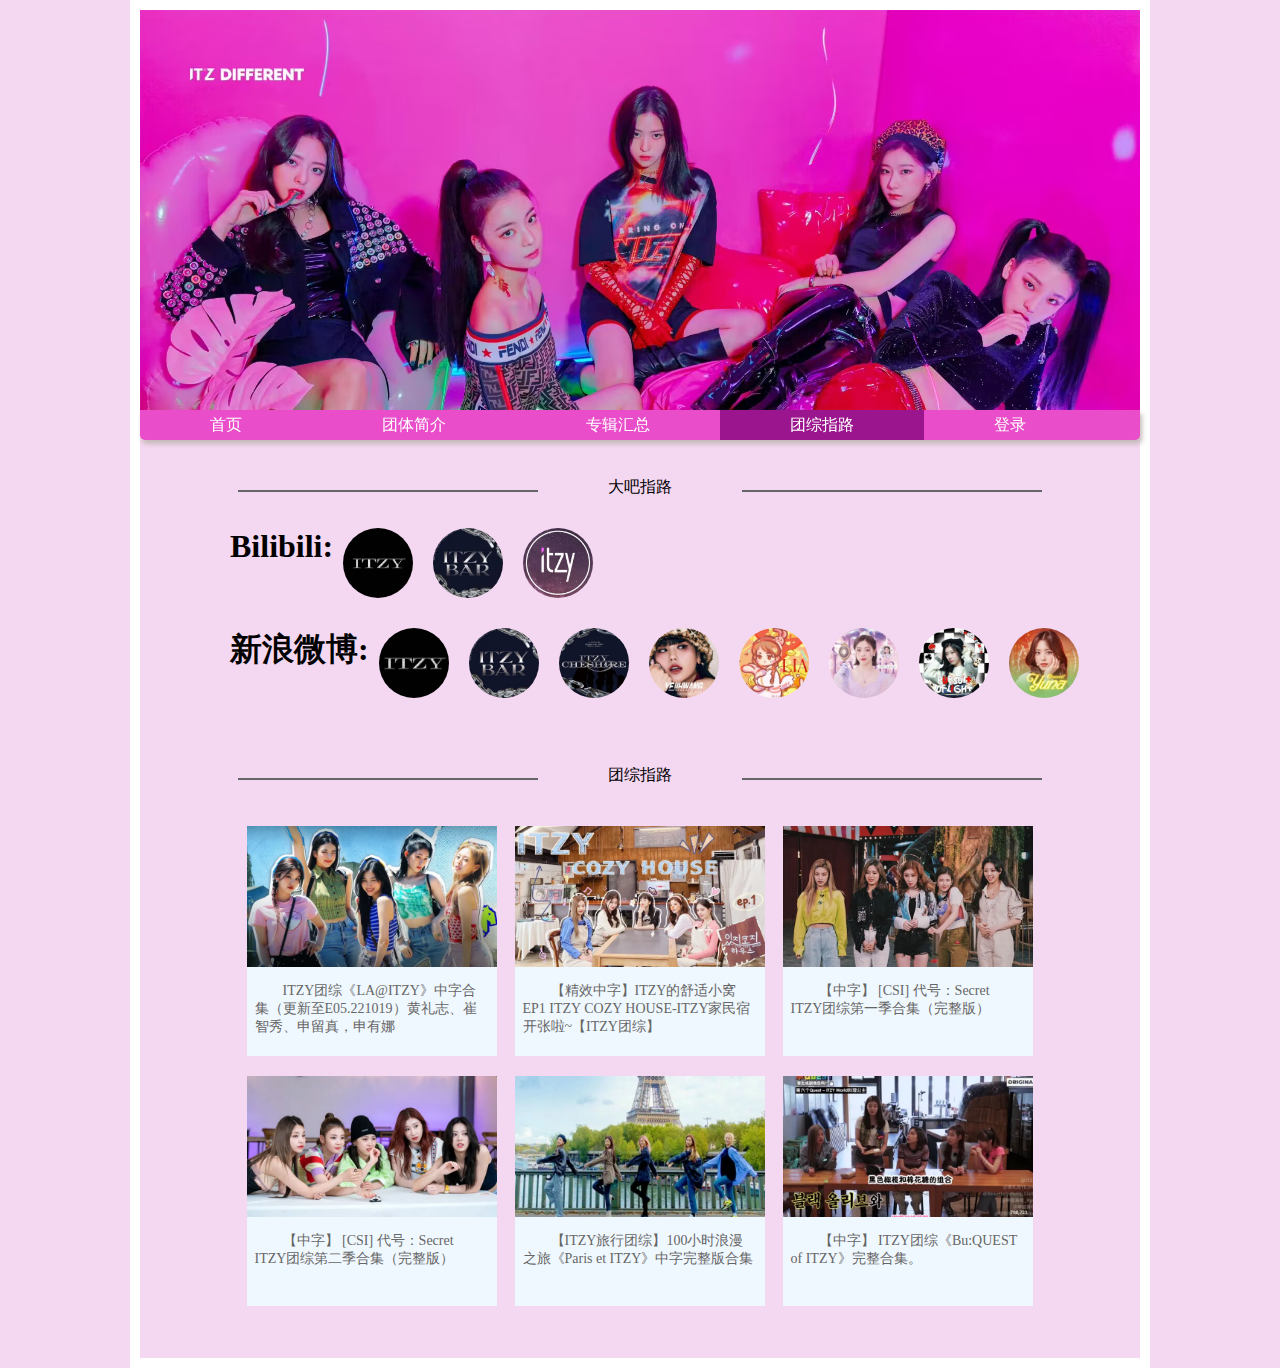
<file: derection.html>
<!DOCTYPE html>
<html lang="en">
<head>
    <meta charset="UTF-8">
    <meta http-equiv="X-UA-Compatible" content="IE=edge">
    <meta name="viewport" content="width=device-width, initial-scale=1.0">
    <title>itzy</title>
    <!-- 1、网站三大标签(title/description/keywords)SEO优化(网站提权) -->
    <meta name="title" content="itzy官网"> 
    <meta name="description" content="jyp于2019年推出五人组女团itzy">
    <meta name="Keywords" content="黄礼志 崔智秀 申留真 李彩领 申有娜">
    <!-- 2、引入网站图标 -->
    <link rel="shortcut icon" href="itzy_logo.ico">
    <!-- 3、引入css样式表 -->
    <link rel="stylesheet" href="./css/base_itzy.css">
    <link rel="stylesheet" href="./css/common_itzy.css">
    <link rel="stylesheet" href="./css/derection.css">
    <link rel="stylesheet" href="./css/play.css">
    <script src="./js/common.js"></script>
</head>
<body>
    <!-- 1、大图 -->
    <div class="big"></div>
    <!-- 2、导航栏 -->
    <nav>
        <ul>
            <li><a href="index.html">首页</a></li>
            <li><a href="presentation.html">团体简介</a></li>
            <li><a href="cd.html">专辑汇总</a></li>
            <li><a href="derection.html">团综指路</a></li>
            <li><a href="login.html">登录</a></li>
        </ul>
    </nav>
    <!-- 账号指路 -->
    <div class="account">
        <div class="line"><hr/><span>大吧指路</span><hr/></div>
        <div class="b">
            <h1>Bilibili:</h1>
            <ul>
                <li><a href="https://space.bilibili.com/1185017133?spm_id_from=333.337.0.0"><img src="./pic/b1.webp" alt=""></a></li>
                <li><a href="https://space.bilibili.com/401972675?spm_id_from=333.337.0.0"><img src="./pic/b2.webp" alt=""></a></li>
                <li><a href="https://space.bilibili.com/397323048?spm_id_from=333.337.0.0"><img src="./pic/b3.webp" alt=""></a></li>
            </ul>
        </div>
        <div class="weibo">
            <h1>新浪微博:</h1>
            <ul>
                <li><a href="https://weibo.com/ITZYOfficial"><img src="./pic/w1.jpg" alt=""></a></li>
                <li><a href="https://weibo.com/u/7284321291"><img src="./pic/w2.jpg" alt=""></a></li>
                <li><a href="https://weibo.com/u/7732575216"><img src="./pic/w3.jpg" alt=""></a></li>
                <li><a href="https://weibo.com/6913767829?refer_flag=1001030103_"><img src="./pic/wh.jpg" alt=""></a></li>
                <li><a href="https://weibo.com/6985013673?refer_flag=1001030103_"><img src="./pic/wc.jpg" alt=""></a></li>
                <li><a href="https://weibo.com/6399613785?refer_flag=1001030103_"><img src="./pic/ws.jpg" alt=""></a></li>
                <li><a href="https://weibo.com/7310999664?refer_flag=1001030103_"><img src="./pic/wl.jpg" alt=""></a></li>
                <li><a href="https://weibo.com/6966112851?refer_flag=1001030103_"><img src="./pic/wss.jpg" alt=""></a></li>
            </ul>
        </div>
    </div>
    <!-- 团综指路 -->
    <div class="variety">
        <div class="line"><hr/><span>团综指路</span><hr/></div>
        <ul>
            <li>
                <a href="https://www.bilibili.com/video/BV1dg41127rE/?spm_id_from=333.337.search-card.all.click">
                    <img src="./pic/LA@ITZY.webp" alt="">
                    <span>ITZY团综《LA@ITZY》中字合集（更新至E05.221019）黄礼志、崔智秀、申留真，申有娜</span>
                </a>
            </li>
            <li>
                <a href="https://www.bilibili.com/video/BV1dA4y1U7Kn/?spm_id_from=333.337.search-card.all.click">
                    <img src="./pic/舒适小窝.webp" alt="">
                    <span>【精效中字】ITZY的舒适小窝EP1 ITZY COZY HOUSE-ITZY家民宿开张啦~【ITZY团综】</span>
                </a>
            </li>
            <li>
                <a href="https://www.bilibili.com/video/BV1bK4y1J7G5/?spm_id_from=333.337.search-card.all.click">
                    <img src="./pic/cis.webp" alt="">
                    <span>【中字】 [CSI] 代号：Secret ITZY团综第一季合集（完整版）</span>
                </a>
            </li>
            <li>
                <a href="https://www.bilibili.com/video/BV1GL4y1v77W/?spm_id_from=333.337.search-card.all.click">
                    <img src="./pic/secret.webp" alt="">
                    <span>【中字】 [CSI] 代号：Secret ITZY团综第二季合集（完整版）</span>
                </a>
            </li>
            <li>
                <a href="https://www.bilibili.com/video/BV197411Y7Pr/?spm_id_from=333.337.search-card.all.click">
                    <img src="./pic/paris.webp" alt="">
                    <span>【ITZY旅行团综】100小时浪漫之旅《Paris et ITZY》中字完整版合集</span>
                </a>
            </li>
            <li>
                <a href="https://www.bilibili.com/video/BV1Wt4y1Q7y7/?spm_id_from=333.337.search-card.all.click">
                    <img src="./pic/QUEST.webp" alt="">
                    <span>【中字】 ITZY团综《Bu:QUEST of ITZY》完整合集。</span>
                </a>
            </li>
        </ul>
    </div>




</body>
</html>
</file>
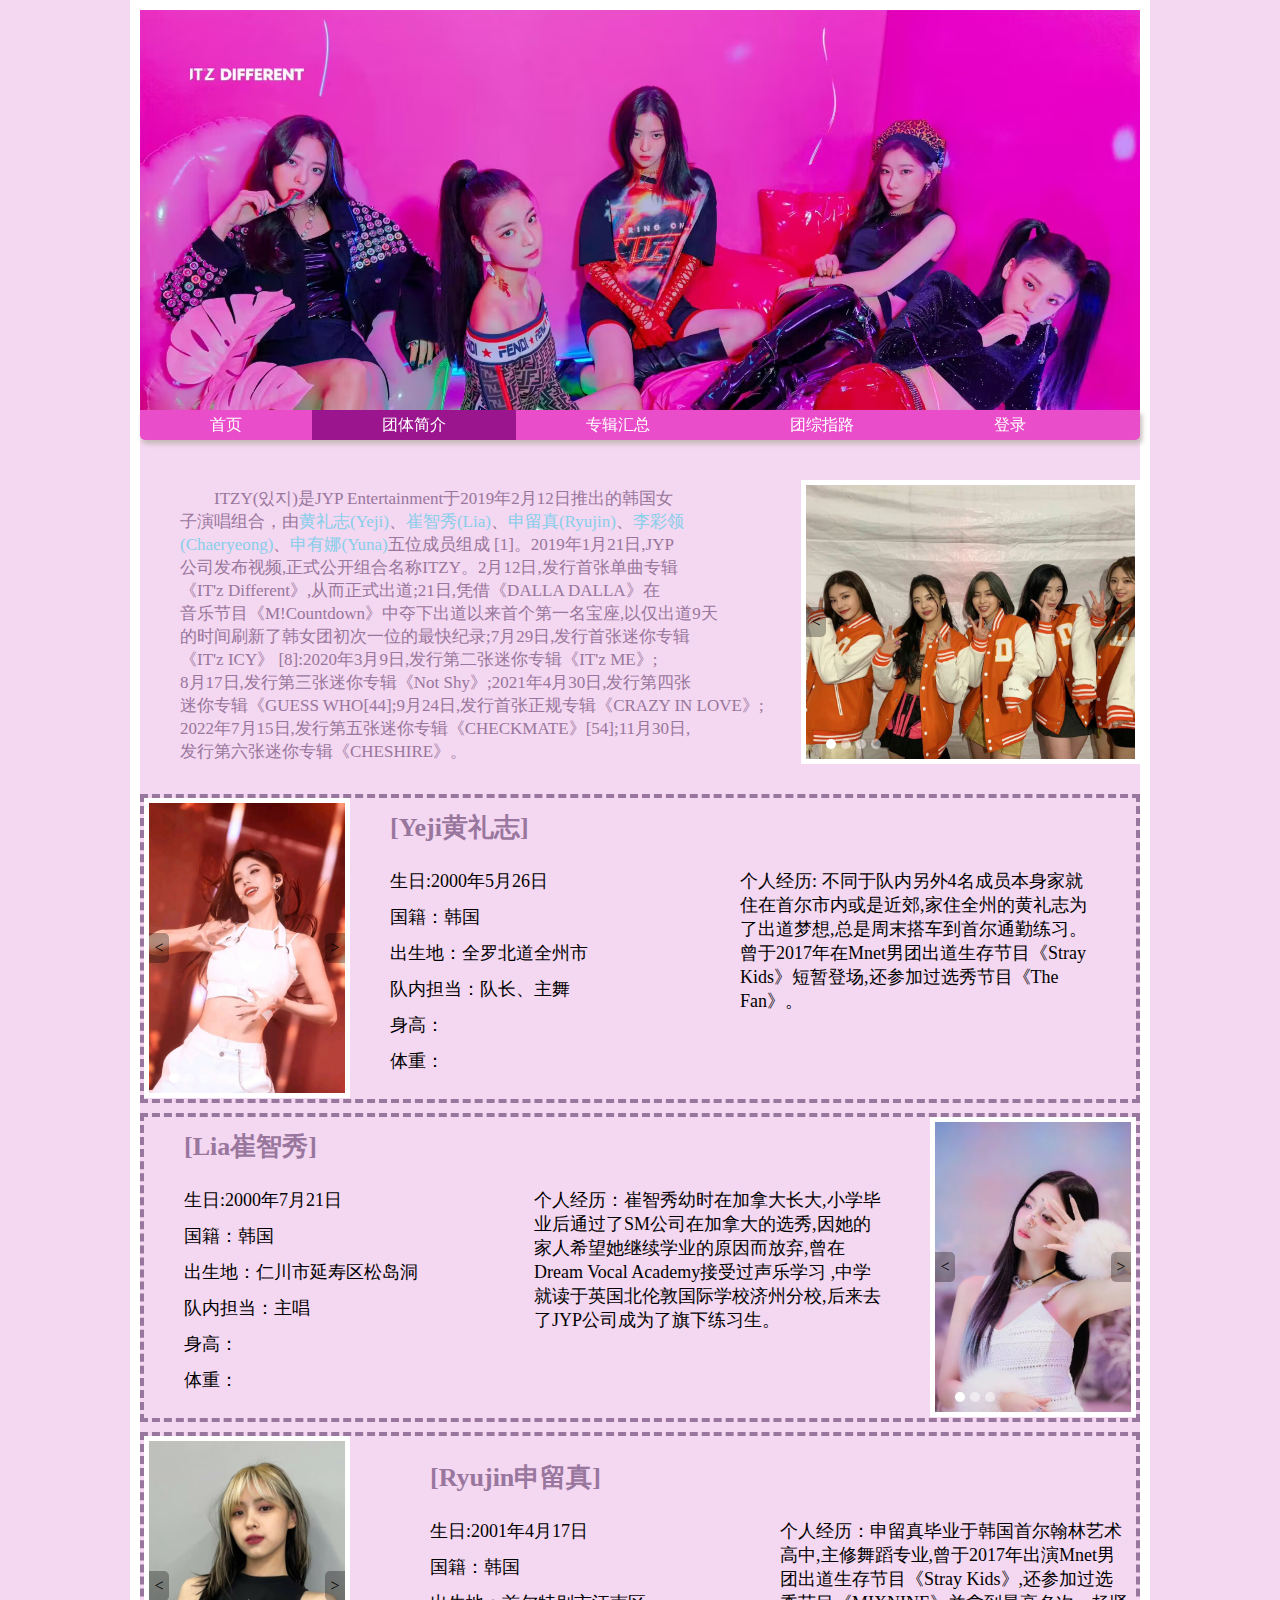
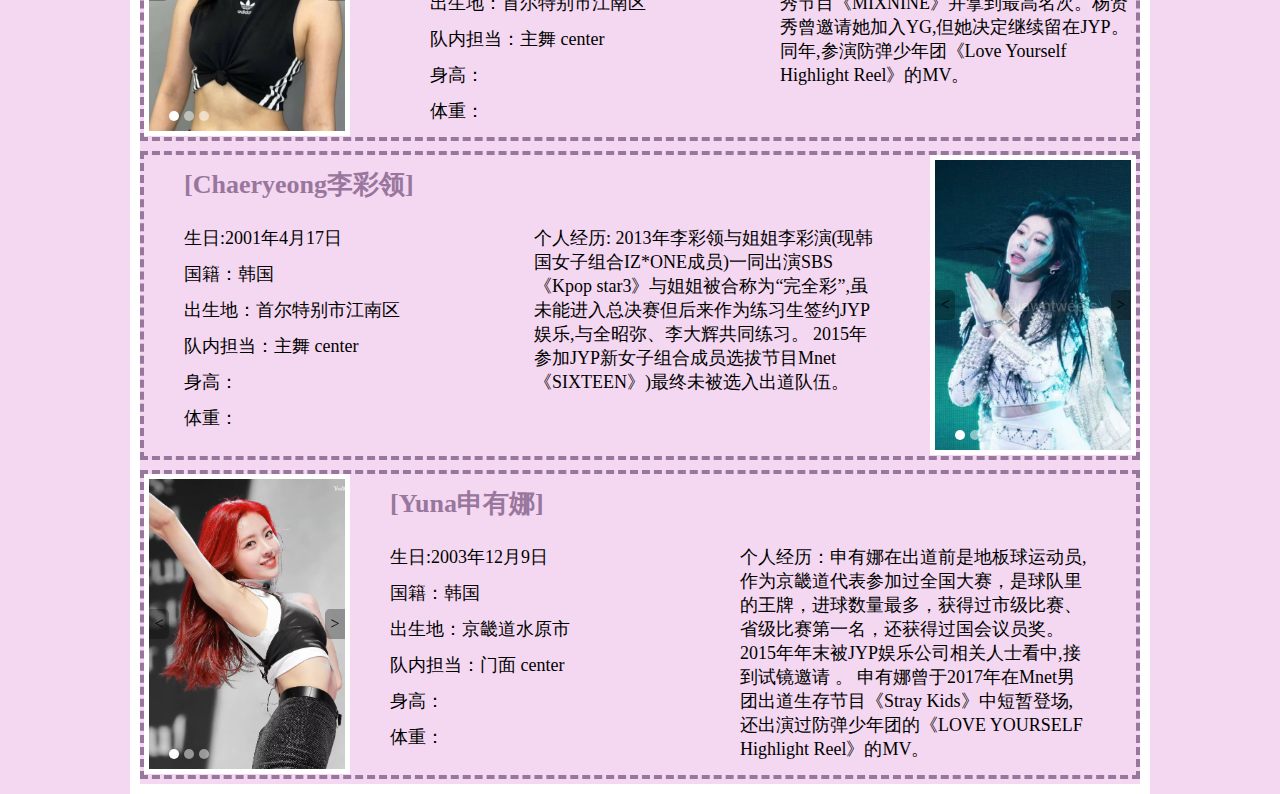
<file: presentation.html>
<!DOCTYPE html>
<html lang="en">
<head>
    <meta charset="UTF-8">
    <meta http-equiv="X-UA-Compatible" content="IE=edge">
    <meta name="viewport" content="width=device-width, initial-scale=1.0">
    <title>itzy</title>
    <!-- 1、网站三大标签(title/description/keywords)SEO优化(网站提权) -->
    <meta name="title" content="itzy官网"> 
    <meta name="description" content="jyp于2019年推出五人组女团itzy">
    <meta name="Keywords" content="黄礼志 崔智秀 申留真 李彩领 申有娜">
    <!-- 2、引入网站图标 -->
    <link rel="shortcut icon" href="itzy_logo.ico">
    <!-- 3、引入css样式表 -->
    <link rel="stylesheet" href="./css/base_itzy.css">
    <link rel="stylesheet" href="./css/common_itzy.css">
    <link rel="stylesheet" href="./css/presentation.css">
    <link rel="stylesheet" href="./css/play.css">
    <script src="./js/presentation.js"></script>
    <script src="./js/common.js"></script>
    
</head>
<body>
    <!-- 1、大图 -->
    <div class="big"></div>
    <!-- 2、导航栏 -->
    <nav>
        <ul>
            <li><a href="index.html">首页</a></li>
            <li><a href="presentation.html">团体简介</a></li>
            <li><a href="cd.html">专辑汇总</a></li>
            <li><a href="derection.html">团综指路</a></li>
            <li><a href="login.html">登录</a></li>
        </ul>
    </nav>
    <!-- 3、团体介绍+轮播图 -->
    <div class="team clearfix">
        <!-- part1:团体介绍 -->
        <p>ITZY(있지)是JYP Entertainment于2019年2月12日推出的韩国女<br/>
            子演唱组合，由<a href="#yeji">黄礼志(Yeji)</a>、<a href="#lia">崔智秀(Lia)</a>、<a href="#ryujin">申留真(Ryujin)</a>、<a href="#chae">李彩领<br/>
            (Chaeryeong)</a>、<a href="#yuna">申有娜(Yuna)</a>五位成员组成 [1]。2019年1月21日,JYP<br/>
            公司发布视频,正式公开组合名称ITZY。2月12日,发行首张单曲专辑<br/>
            《IT'z Different》,从而正式出道;21日,凭借《DALLA DALLA》在<br/>
            音乐节目《M!Countdown》中夺下出道以来首个第一名宝座,以仅出道9天<br/>
            的时间刷新了韩女团初次一位的最快纪录;7月29日,发行首张迷你专辑<br/>
            《IT'z ICY》 [8]:2020年3月9日,发行第二张迷你专辑《IT'z ME》;<br/>
            8月17日,发行第三张迷你专辑《Not Shy》;2021年4月30日,发行第四张<br/>
            迷你专辑《GUESS WHO[44];9月24日,发行首张正规专辑《CRAZY IN LOVE》;<br/>
            2022年7月15日,发行第五张迷你专辑《CHECKMATE》[54];11月30日,<br/>
            发行第六张迷你专辑《CHESHIRE》。</p>
        <!-- part2:团体轮播图 -->
        <div class="team_play">
            <div class="pic">
                <ul>
                    <li><img src="./pre/team1.png"></li>
                    <li><img src="./pre/team2.png"></li>
                    <li><img src="./pre/team3.png"></li>
                    <li><img src="./pre/team4.png"></li>
                </ul>
                <!-- 左右切图按键 -->
                <div class="l">&lt</div>
                <div class="r">&gt</div>
                <!-- 小圆圈 -->
                <ol></ol>
            </div>
        </div>
    </div>
    <!-- 4、个人介绍 -->
    <div class="person">
        <!-- yeji介绍 -->
        <div id="yeji" class="member">
            <div class="l">
                <div class="pic">
                    <ul>
                        <li><img src="./pre/yeji1.png"></li>
                        <li><img src="./pre/yeji2.png"></li>
                        <li><img src="./pre/yeji3.png"></li>
                    </ul>
                    <!-- 左右切图按键 -->
                    <div class="l">&lt</div>
                    <div class="r">&gt</div>
                    <!-- 小圆圈 -->
                    <ol></ol>
                </div>
            </div>
            <div class="detail l">
                <h1>[Yeji黄礼志]</h1> 
                <div class="l">
                    <span>生日:2000年5月26日</span>
                    <span>国籍：韩国</span>
                    <span>出生地：全罗北道全州市</span>
                    <span>队内担当：队长、主舞</span>
                    <span>身高：</span>
                    <span>体重：</span>
                </div>
                <div class="l">
                    <span class="line">个人经历: 不同于队内另外4名成员本身家就住在首尔市内或是近郊,家住全州的黄礼志为了出道梦想,总是周末搭车到首尔通勤练习。曾于2017年在Mnet男团出道生存节目《Stray Kids》短暂登场,还参加过选秀节目《The Fan》。</span>
                </div>
            </div>
        </div>
        <!-- lia介绍 -->
        <div id="lia" class="member">
            <div class="detail l">
                <h1>[Lia崔智秀]</h1> 
                <div class="l"> 
                    <span>生日:2000年7月21日</span>
                    <span>国籍：韩国</span>
                    <span>出生地：仁川市延寿区松岛洞</span>
                    <span>队内担当：主唱</span>
                    <span>身高：</span>
                    <span>体重：</span>
                </div>
                <div class="l">
                    <span>个人经历：崔智秀幼时在加拿大长大,小学毕业后通过了SM公司在加拿大的选秀,因她的家人希望她继续学业的原因而放弃,曾在Dream Vocal Academy接受过声乐学习 ,中学就读于英国北伦敦国际学校济州分校,后来去了JYP公司成为了旗下练习生。</span>
                </div>
            </div>
            <div class="r">
                <div class="pic">
                    <ul>
                        <li><img src="./pre/lia1.png"></li>
                        <li><img src="./pre/lia2.png"></li>
                        <li><img src="./pre/lia3.png"></li>
                    </ul>
                    <!-- 左右切图按键 -->
                    <div class="l">&lt</div>
                    <div class="r">&gt</div>
                    <!-- 小圆圈 -->
                    <ol></ol>
                </div>
            </div>
        </div>
        <!-- ryujin介绍 -->
        <div id="ryujin" class="member">
            <div class="l">
                <div class="pic">
                    <ul>
                        <li><img src="./pre/留1.png"></li>
                        <li><img src="./pre/留2.png"></li>
                        <li><img src="./pre/留3.png"></li>
                    </ul>
                    <!-- 左右切图按键 -->
                    <div class="l">&lt</div>
                    <div class="r">&gt</div>
                    <!-- 小圆圈 -->
                    <ol></ol>
                </div>
            </div>
            <div class="detail l">
                <div class="detail l">
                    <h1>[Ryujin申留真]</h1> 
                    <div class="l"> 
                        <span>生日:2001年4月17日</span>
                        <span>国籍：韩国</span>
                        <span>出生地：首尔特别市江南区</span>
                        <span>队内担当：主舞 center</span>
                        <span>身高：</span>
                        <span>体重：</span>
                    </div>
                    <div class="l">
                        <span>个人经历：申留真毕业于韩国首尔翰林艺术高中,主修舞蹈专业,曾于2017年出演Mnet男团出道生存节目《Stray Kids》,还参加过选秀节目《MIXNINE》并拿到最高名次。杨贤秀曾邀请她加入YG,但她决定继续留在JYP。同年,参演防弹少年团《Love Yourself Highlight Reel》的MV。</span>
                    </div>
                </div>
            </div>
        </div>
        <!-- chae介绍 -->
        <div id="chae" class="member">
            <div class="detail l">
                <h1>[Chaeryeong李彩领]</h1> 
                <div class="l"> 
                    <span>生日:2001年4月17日</span>
                    <span>国籍：韩国</span>
                    <span>出生地：首尔特别市江南区</span>
                    <span>队内担当：主舞 center</span>
                    <span>身高：</span>
                    <span>体重：</span>
                </div>
                <div class="l">
                    <span>个人经历: 2013年李彩领与姐姐李彩演(现韩国女子组合IZ*ONE成员)一同出演SBS《Kpop star3》与姐姐被合称为“完全彩”,虽未能进入总决赛但后来作为练习生签约JYP娱乐,与全昭弥、李大辉共同练习。
                        2015年参加JYP新女子组合成员选拔节目Mnet《SIXTEEN》)最终未被选入出道队伍。</span>
                </div>
            </div>
            <div class="r">
                <div class="pic">
                    <ul>
                        <li><img src="./pre/领1.png"></li>
                        <li><img src="./pre/领2.png"></li>
                        <li><img src="./pre/领3.png"></li>
                    </ul>
                    <!-- 左右切图按键 -->
                    <div class="l">&lt</div>
                    <div class="r">&gt</div>
                    <!-- 小圆圈 -->
                    <ol></ol>
                </div>
            </div>
        </div>
        <!-- yuna介绍 -->
        <div id="yuna" class="member">
            <div class="l">
                <div class="pic">
                    <ul>
                        <li><img src="./pre/na1.png"></li>
                        <li><img src="./pre/na2.png"></li>
                        <li><img src="./pre/na3.png"></li>
                    </ul>
                    <!-- 左右切图按键 -->
                    <div class="l">&lt</div>
                    <div class="r">&gt</div>
                    <!-- 小圆圈 -->
                    <ol></ol>
                </div>
            </div>
            <div class="detail l">
                <h1>[Yuna申有娜]</h1> 
                <div class="l"> 
                    <span>生日:2003年12月9日</span>
                    <span>国籍：韩国</span>
                    <span>出生地：京畿道水原市</span>
                    <span>队内担当：门面 center</span>
                    <span>身高：</span>
                    <span>体重：</span>
                </div>
                <div class="l">
                    <span>个人经历：申有娜在出道前是地板球运动员,作为京畿道代表参加过全国大赛，是球队里的王牌，进球数量最多，获得过市级比赛、省级比赛第一名，还获得过国会议员奖。
                        2015年年末被JYP娱乐公司相关人士看中,接到试镜邀请 。
                        申有娜曾于2017年在Mnet男团出道生存节目《Stray Kids》中短暂登场,还出演过防弹少年团的《LOVE YOURSELF Highlight Reel》的MV。</span>
                </div>
            </div>
        </div>
    </div>
</body>
</html>
</file>
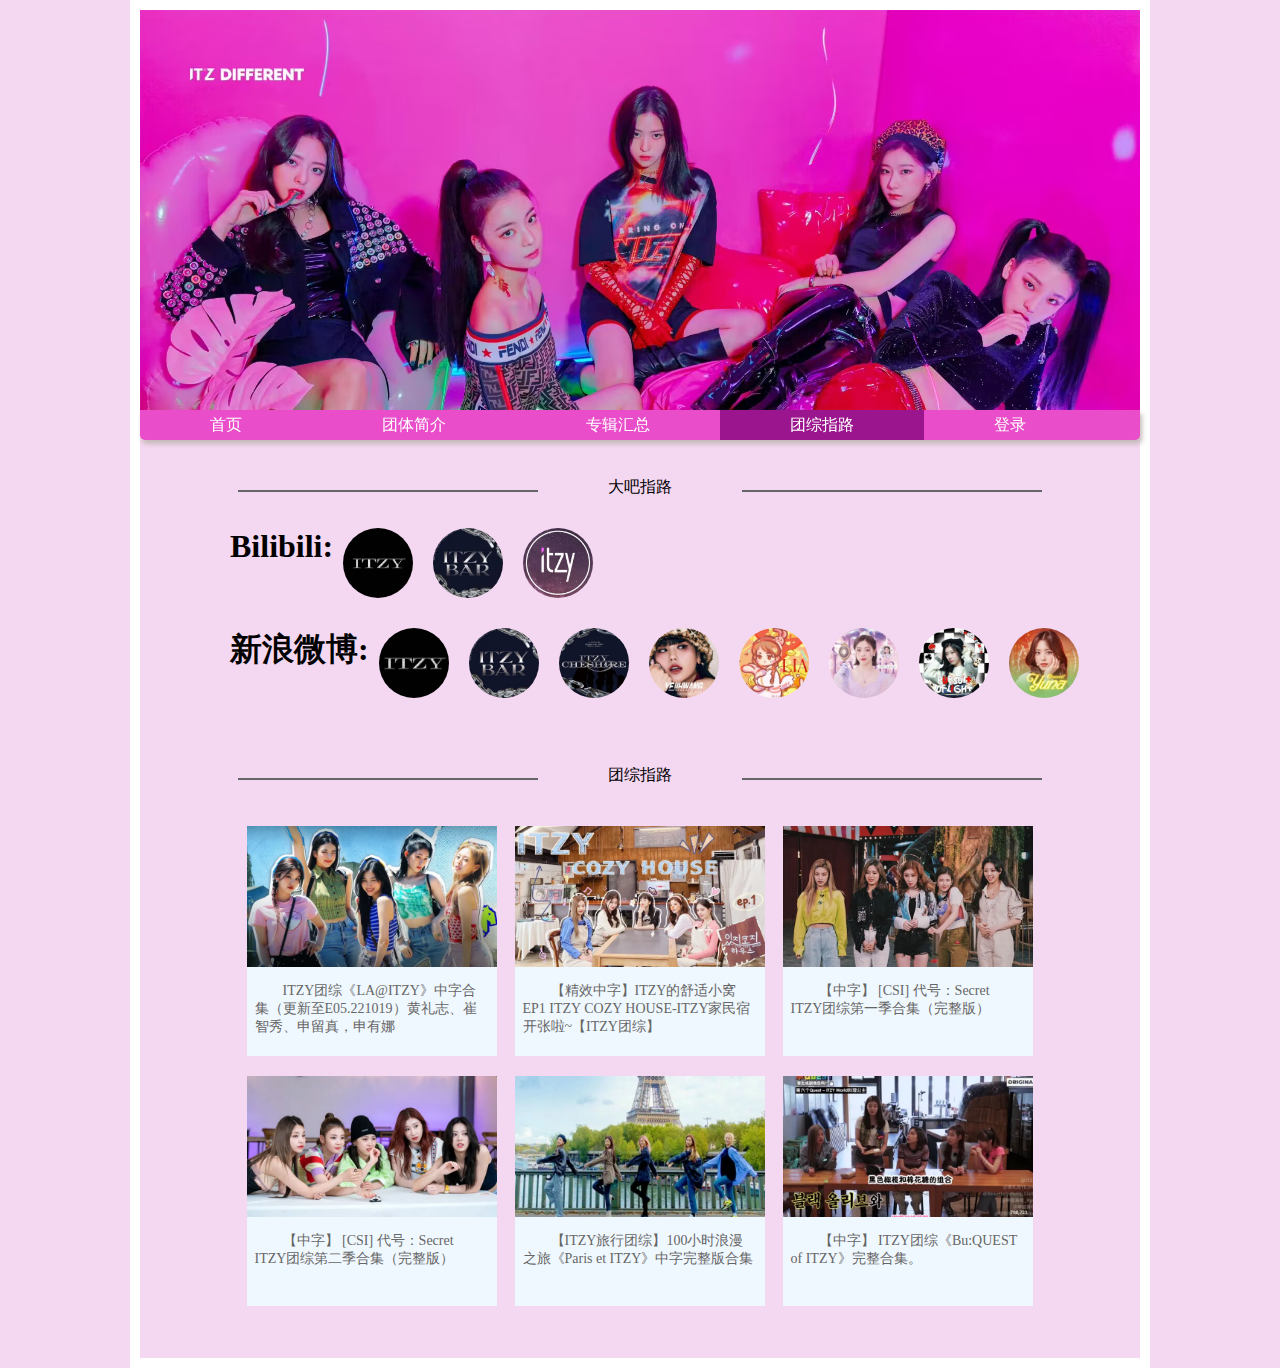
<file: itzy/html/derection.html>
<!DOCTYPE html>
<html lang="en">
<head>
    <meta charset="UTF-8">
    <meta http-equiv="X-UA-Compatible" content="IE=edge">
    <meta name="viewport" content="width=device-width, initial-scale=1.0">
    <title>itzy</title>
    <!-- 1、网站三大标签(title/description/keywords)SEO优化(网站提权) -->
    <meta name="title" content="itzy官网"> 
    <meta name="description" content="jyp于2019年推出五人组女团itzy">
    <meta name="Keywords" content="黄礼志 崔智秀 申留真 李彩领 申有娜">
    <!-- 2、引入网站图标 -->
    <link rel="shortcut icon" href="itzy_logo.ico">
    <!-- 3、引入css样式表 -->
    <link rel="stylesheet" href="../css/base_itzy.css">
    <link rel="stylesheet" href="../css/common_itzy.css">
    <link rel="stylesheet" href="../css/derection.css">
    <link rel="stylesheet" href="../css/play.css">
    <script src="../js/common.js"></script>
</head>
<body>
    <!-- 1、大图 -->
    <div class="big"></div>
    <!-- 2、导航栏 -->
    <nav>
        <ul>
            <li><a href="index.html">首页</a></li>
            <li><a href="presentation.html">团体简介</a></li>
            <li><a href="cd.html">专辑汇总</a></li>
            <li><a href="derection.html">团综指路</a></li>
            <li><a href="login.html">登录</a></li>
        </ul>
    </nav>
    <!-- 账号指路 -->
    <div class="account">
        <div class="line"><hr/><span>大吧指路</span><hr/></div>
        <div class="b">
            <h1>Bilibili:</h1>
            <ul>
                <li><a href="https://space.bilibili.com/1185017133?spm_id_from=333.337.0.0"><img src="../pic/b1.webp" alt=""></a></li>
                <li><a href="https://space.bilibili.com/401972675?spm_id_from=333.337.0.0"><img src="../pic/b2.webp" alt=""></a></li>
                <li><a href="https://space.bilibili.com/397323048?spm_id_from=333.337.0.0"><img src="../pic/b3.webp" alt=""></a></li>
            </ul>
        </div>
        <div class="weibo">
            <h1>新浪微博:</h1>
            <ul>
                <li><a href="https://weibo.com/ITZYOfficial"><img src="../pic/w1.jpg" alt=""></a></li>
                <li><a href="https://weibo.com/u/7284321291"><img src="../pic/w2.jpg" alt=""></a></li>
                <li><a href="https://weibo.com/u/7732575216"><img src="../pic/w3.jpg" alt=""></a></li>
                <li><a href="https://weibo.com/6913767829?refer_flag=1001030103_"><img src="../pic/wh.jpg" alt=""></a></li>
                <li><a href="https://weibo.com/6985013673?refer_flag=1001030103_"><img src="../pic/wc.jpg" alt=""></a></li>
                <li><a href="https://weibo.com/6399613785?refer_flag=1001030103_"><img src="../pic/ws.jpg" alt=""></a></li>
                <li><a href="https://weibo.com/7310999664?refer_flag=1001030103_"><img src="../pic/wl.jpg" alt=""></a></li>
                <li><a href="https://weibo.com/6966112851?refer_flag=1001030103_"><img src="../pic/wss.jpg" alt=""></a></li>
            </ul>
        </div>
    </div>
    <!-- 团综指路 -->
    <div class="variety">
        <div class="line"><hr/><span>团综指路</span><hr/></div>
        <ul>
            <li>
                <a href="https://www.bilibili.com/video/BV1dg41127rE/?spm_id_from=333.337.search-card.all.click">
                    <img src="../pic/LA@ITZY.webp" alt="">
                    <span>ITZY团综《LA@ITZY》中字合集（更新至E05.221019）黄礼志、崔智秀、申留真，申有娜</span>
                </a>
            </li>
            <li>
                <a href="https://www.bilibili.com/video/BV1dA4y1U7Kn/?spm_id_from=333.337.search-card.all.click">
                    <img src="../pic/舒适小窝.webp" alt="">
                    <span>【精效中字】ITZY的舒适小窝EP1 ITZY COZY HOUSE-ITZY家民宿开张啦~【ITZY团综】</span>
                </a>
            </li>
            <li>
                <a href="https://www.bilibili.com/video/BV1bK4y1J7G5/?spm_id_from=333.337.search-card.all.click">
                    <img src="../pic/cis.webp" alt="">
                    <span>【中字】 [CSI] 代号：Secret ITZY团综第一季合集（完整版）</span>
                </a>
            </li>
            <li>
                <a href="https://www.bilibili.com/video/BV1GL4y1v77W/?spm_id_from=333.337.search-card.all.click">
                    <img src="../pic/secret.webp" alt="">
                    <span>【中字】 [CSI] 代号：Secret ITZY团综第二季合集（完整版）</span>
                </a>
            </li>
            <li>
                <a href="https://www.bilibili.com/video/BV197411Y7Pr/?spm_id_from=333.337.search-card.all.click">
                    <img src="../pic/paris.webp" alt="">
                    <span>【ITZY旅行团综】100小时浪漫之旅《Paris et ITZY》中字完整版合集</span>
                </a>
            </li>
            <li>
                <a href="https://www.bilibili.com/video/BV1Wt4y1Q7y7/?spm_id_from=333.337.search-card.all.click">
                    <img src="../pic/QUEST.webp" alt="">
                    <span>【中字】 ITZY团综《Bu:QUEST of ITZY》完整合集。</span>
                </a>
            </li>
        </ul>
    </div>




</body>
</html>
</file>
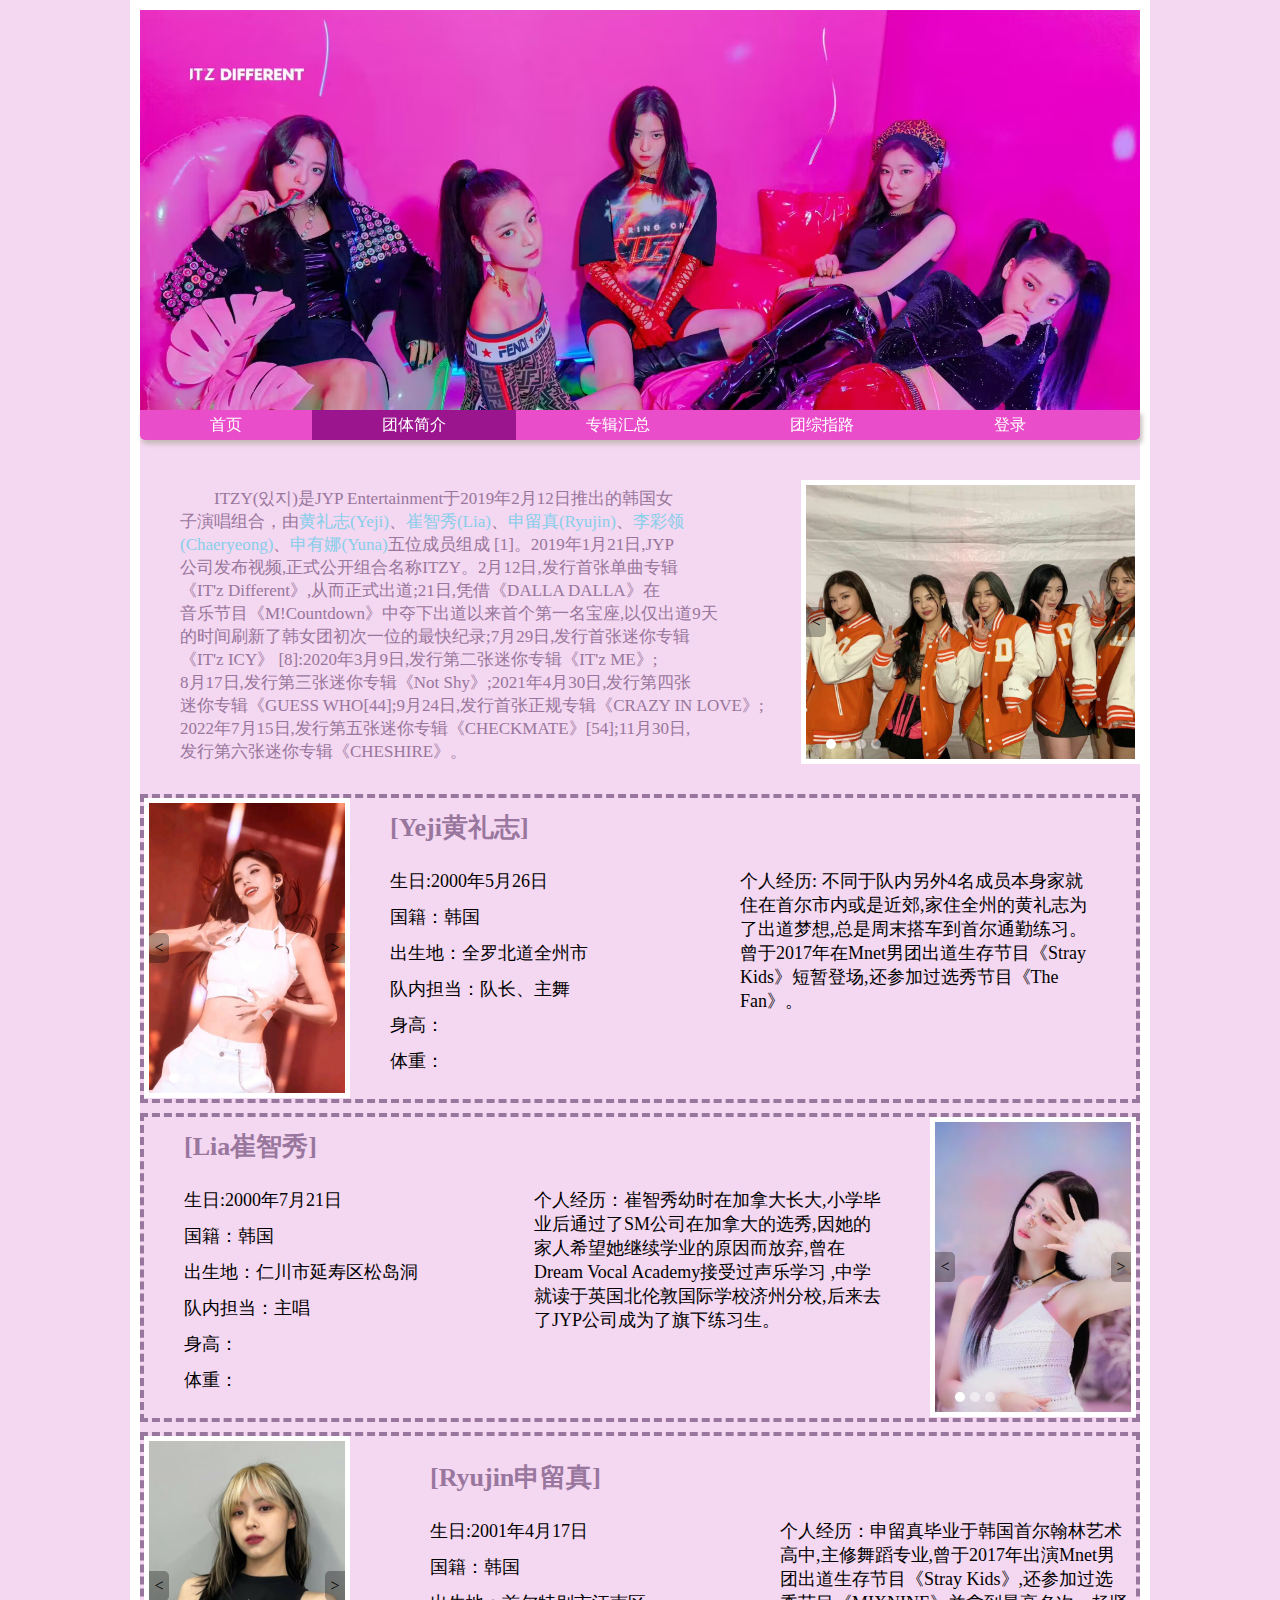
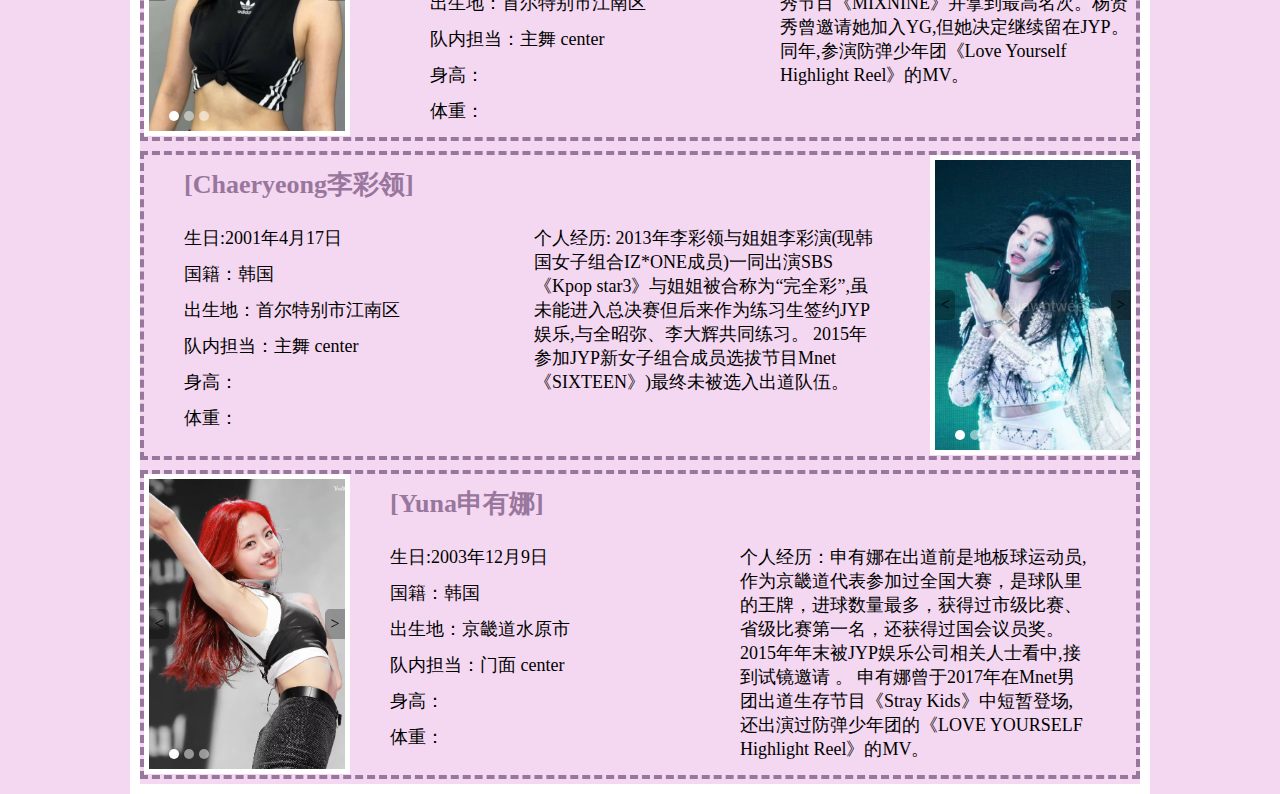
<file: itzy/html/presentation.html>
<!DOCTYPE html>
<html lang="en">
<head>
    <meta charset="UTF-8">
    <meta http-equiv="X-UA-Compatible" content="IE=edge">
    <meta name="viewport" content="width=device-width, initial-scale=1.0">
    <title>itzy</title>
    <!-- 1、网站三大标签(title/description/keywords)SEO优化(网站提权) -->
    <meta name="title" content="itzy官网"> 
    <meta name="description" content="jyp于2019年推出五人组女团itzy">
    <meta name="Keywords" content="黄礼志 崔智秀 申留真 李彩领 申有娜">
    <!-- 2、引入网站图标 -->
    <link rel="shortcut icon" href="itzy_logo.ico">
    <!-- 3、引入css样式表 -->
    <link rel="stylesheet" href="../css/base_itzy.css">
    <link rel="stylesheet" href="../css/common_itzy.css">
    <link rel="stylesheet" href="../css/presentation.css">
    <link rel="stylesheet" href="../css/play.css">
    <script src="../js/presentation.js"></script>
    <script src="../js/common.js"></script>
    
</head>
<body>
    <!-- 1、大图 -->
    <div class="big"></div>
    <!-- 2、导航栏 -->
    <nav>
        <ul>
            <li><a href="index.html">首页</a></li>
            <li><a href="presentation.html">团体简介</a></li>
            <li><a href="cd.html">专辑汇总</a></li>
            <li><a href="derection.html">团综指路</a></li>
            <li><a href="login.html">登录</a></li>
        </ul>
    </nav>
    <!-- 3、团体介绍+轮播图 -->
    <div class="team clearfix">
        <!-- part1:团体介绍 -->
        <p>ITZY(있지)是JYP Entertainment于2019年2月12日推出的韩国女<br/>
            子演唱组合，由<a href="#yeji">黄礼志(Yeji)</a>、<a href="#lia">崔智秀(Lia)</a>、<a href="#ryujin">申留真(Ryujin)</a>、<a href="#chae">李彩领<br/>
            (Chaeryeong)</a>、<a href="#yuna">申有娜(Yuna)</a>五位成员组成 [1]。2019年1月21日,JYP<br/>
            公司发布视频,正式公开组合名称ITZY。2月12日,发行首张单曲专辑<br/>
            《IT'z Different》,从而正式出道;21日,凭借《DALLA DALLA》在<br/>
            音乐节目《M!Countdown》中夺下出道以来首个第一名宝座,以仅出道9天<br/>
            的时间刷新了韩女团初次一位的最快纪录;7月29日,发行首张迷你专辑<br/>
            《IT'z ICY》 [8]:2020年3月9日,发行第二张迷你专辑《IT'z ME》;<br/>
            8月17日,发行第三张迷你专辑《Not Shy》;2021年4月30日,发行第四张<br/>
            迷你专辑《GUESS WHO[44];9月24日,发行首张正规专辑《CRAZY IN LOVE》;<br/>
            2022年7月15日,发行第五张迷你专辑《CHECKMATE》[54];11月30日,<br/>
            发行第六张迷你专辑《CHESHIRE》。</p>
        <!-- part2:团体轮播图 -->
        <div class="team_play">
            <div class="pic">
                <ul>
                    <li><img src="../pre/team1.png"></li>
                    <li><img src="../pre/team2.png"></li>
                    <li><img src="../pre/team3.png"></li>
                    <li><img src="../pre/team4.png"></li>
                </ul>
                <!-- 左右切图按键 -->
                <div class="l">&lt</div>
                <div class="r">&gt</div>
                <!-- 小圆圈 -->
                <ol></ol>
            </div>
        </div>
    </div>
    <!-- 4、个人介绍 -->
    <div class="person">
        <!-- yeji介绍 -->
        <div id="yeji" class="member">
            <div class="l">
                <div class="pic">
                    <ul>
                        <li><img src="../pre/yeji1.png"></li>
                        <li><img src="../pre/yeji2.png"></li>
                        <li><img src="../pre/yeji3.png"></li>
                    </ul>
                    <!-- 左右切图按键 -->
                    <div class="l">&lt</div>
                    <div class="r">&gt</div>
                    <!-- 小圆圈 -->
                    <ol></ol>
                </div>
            </div>
            <div class="detail l">
                <h1>[Yeji黄礼志]</h1> 
                <div class="l">
                    <span>生日:2000年5月26日</span>
                    <span>国籍：韩国</span>
                    <span>出生地：全罗北道全州市</span>
                    <span>队内担当：队长、主舞</span>
                    <span>身高：</span>
                    <span>体重：</span>
                </div>
                <div class="l">
                    <span class="line">个人经历: 不同于队内另外4名成员本身家就住在首尔市内或是近郊,家住全州的黄礼志为了出道梦想,总是周末搭车到首尔通勤练习。曾于2017年在Mnet男团出道生存节目《Stray Kids》短暂登场,还参加过选秀节目《The Fan》。</span>
                </div>
            </div>
        </div>
        <!-- lia介绍 -->
        <div id="lia" class="member">
            <div class="detail l">
                <h1>[Lia崔智秀]</h1> 
                <div class="l"> 
                    <span>生日:2000年7月21日</span>
                    <span>国籍：韩国</span>
                    <span>出生地：仁川市延寿区松岛洞</span>
                    <span>队内担当：主唱</span>
                    <span>身高：</span>
                    <span>体重：</span>
                </div>
                <div class="l">
                    <span>个人经历：崔智秀幼时在加拿大长大,小学毕业后通过了SM公司在加拿大的选秀,因她的家人希望她继续学业的原因而放弃,曾在Dream Vocal Academy接受过声乐学习 ,中学就读于英国北伦敦国际学校济州分校,后来去了JYP公司成为了旗下练习生。</span>
                </div>
            </div>
            <div class="r">
                <div class="pic">
                    <ul>
                        <li><img src="../pre/lia1.png"></li>
                        <li><img src="../pre/lia2.png"></li>
                        <li><img src="../pre/lia3.png"></li>
                    </ul>
                    <!-- 左右切图按键 -->
                    <div class="l">&lt</div>
                    <div class="r">&gt</div>
                    <!-- 小圆圈 -->
                    <ol></ol>
                </div>
            </div>
        </div>
        <!-- ryujin介绍 -->
        <div id="ryujin" class="member">
            <div class="l">
                <div class="pic">
                    <ul>
                        <li><img src="../pre/留1.png"></li>
                        <li><img src="../pre/留2.png"></li>
                        <li><img src="../pre/留3.png"></li>
                    </ul>
                    <!-- 左右切图按键 -->
                    <div class="l">&lt</div>
                    <div class="r">&gt</div>
                    <!-- 小圆圈 -->
                    <ol></ol>
                </div>
            </div>
            <div class="detail l">
                <div class="detail l">
                    <h1>[Ryujin申留真]</h1> 
                    <div class="l"> 
                        <span>生日:2001年4月17日</span>
                        <span>国籍：韩国</span>
                        <span>出生地：首尔特别市江南区</span>
                        <span>队内担当：主舞 center</span>
                        <span>身高：</span>
                        <span>体重：</span>
                    </div>
                    <div class="l">
                        <span>个人经历：申留真毕业于韩国首尔翰林艺术高中,主修舞蹈专业,曾于2017年出演Mnet男团出道生存节目《Stray Kids》,还参加过选秀节目《MIXNINE》并拿到最高名次。杨贤秀曾邀请她加入YG,但她决定继续留在JYP。同年,参演防弹少年团《Love Yourself Highlight Reel》的MV。</span>
                    </div>
                </div>
            </div>
        </div>
        <!-- chae介绍 -->
        <div id="chae" class="member">
            <div class="detail l">
                <h1>[Chaeryeong李彩领]</h1> 
                <div class="l"> 
                    <span>生日:2001年4月17日</span>
                    <span>国籍：韩国</span>
                    <span>出生地：首尔特别市江南区</span>
                    <span>队内担当：主舞 center</span>
                    <span>身高：</span>
                    <span>体重：</span>
                </div>
                <div class="l">
                    <span>个人经历: 2013年李彩领与姐姐李彩演(现韩国女子组合IZ*ONE成员)一同出演SBS《Kpop star3》与姐姐被合称为“完全彩”,虽未能进入总决赛但后来作为练习生签约JYP娱乐,与全昭弥、李大辉共同练习。
                        2015年参加JYP新女子组合成员选拔节目Mnet《SIXTEEN》)最终未被选入出道队伍。</span>
                </div>
            </div>
            <div class="r">
                <div class="pic">
                    <ul>
                        <li><img src="../pre/领1.png"></li>
                        <li><img src="../pre/领2.png"></li>
                        <li><img src="../pre/领3.png"></li>
                    </ul>
                    <!-- 左右切图按键 -->
                    <div class="l">&lt</div>
                    <div class="r">&gt</div>
                    <!-- 小圆圈 -->
                    <ol></ol>
                </div>
            </div>
        </div>
        <!-- yuna介绍 -->
        <div id="yuna" class="member">
            <div class="l">
                <div class="pic">
                    <ul>
                        <li><img src="../pre/na1.png"></li>
                        <li><img src="../pre/na2.png"></li>
                        <li><img src="../pre/na3.png"></li>
                    </ul>
                    <!-- 左右切图按键 -->
                    <div class="l">&lt</div>
                    <div class="r">&gt</div>
                    <!-- 小圆圈 -->
                    <ol></ol>
                </div>
            </div>
            <div class="detail l">
                <h1>[Yuna申有娜]</h1> 
                <div class="l"> 
                    <span>生日:2003年12月9日</span>
                    <span>国籍：韩国</span>
                    <span>出生地：京畿道水原市</span>
                    <span>队内担当：门面 center</span>
                    <span>身高：</span>
                    <span>体重：</span>
                </div>
                <div class="l">
                    <span>个人经历：申有娜在出道前是地板球运动员,作为京畿道代表参加过全国大赛，是球队里的王牌，进球数量最多，获得过市级比赛、省级比赛第一名，还获得过国会议员奖。
                        2015年年末被JYP娱乐公司相关人士看中,接到试镜邀请 。
                        申有娜曾于2017年在Mnet男团出道生存节目《Stray Kids》中短暂登场,还出演过防弹少年团的《LOVE YOURSELF Highlight Reel》的MV。</span>
                </div>
            </div>
        </div>
    </div>
</body>
</html>
</file>
<file: css/base_itzy.css>
* {
    /* 清除内外边距 */
    margin: 0;
    padding: 0;
    /* 让div盒子大小等于长宽 */
    box-sizing: border-box;
}
/* 去掉li前面的小圆点 */
li {
    list-style: none;
}
img {
    border: 0;
    /* 解决图片底部有空白间隙问题 */
    vertical-align: middle;
}
/* 去掉文字下划线 */
body {
    text-decoration: none;
}
/* 去掉链接下划线 */
a {
    text-decoration: none;
}
/* 清除浮动 */
.clearfix:after {
    visibility: hidden;
    clear: both;
    display: block;
    content: ".";
    height: 0
}
.clearfix {
    *zoom: 1
}
button,
input {
    /* 去掉默认灰色边框 */
    border: 0px;
    /* 去掉点击时的边框 */
    outline: none;
}
/* 主要------------------------------------- */
a {
    color: white;
}
a:hover {
    color: rgb(50, 86, 146);
}
.l {
    float: left;
}
.r {
    float: right;
}
</file>
<file: css/common_itzy.css>
body {
    background-color: rgb(244, 215, 240);
    /* height: 4000px; */
    width: 1020px;
    margin: 0 auto;
    border: 10px solid white;
}
/* *********************1、大图*********************** */
.big {
    height: 400px;
    background: url(../专辑封面/大图.jpg) no-repeat;
    background-size: cover;
}
/* *********************2、导航栏*********************** */
nav {
    position: sticky;
    top: 0px;
    width: 100%;
    height: 30px;
    background-color: rgb(233,77,202);
    box-shadow: 2px 4px 5px #c5b9b9;
    border-radius: 0 0 5px 5px;
    z-index: 999;
}
nav ul li{
    padding: 0 70px;
    float: left;
    line-height: 30px;
}
/* ************************last、底部***************************** */
footer {
    background-color:rgb(219, 213, 218);
    width: 100%;
    height: 300px;
    margin-top: 30px;
}
</file>
<file: css/derection.css>
nav ul li:nth-child(4){
    background-color: rgb(155,22,142,1);
}
/* **************直线************** */
.line {
    width: 805px;
    margin: 30px auto;
}
hr {
    display: inline-block;
    margin-top: 20px;
    width: 300px;
    border: 1px solid #666;
}
.line span {
    padding:0 70px;
}
/* ****************账号指路**************** */
.account {
    width: 100%;
}
.account img {
    width: 70px;
    height: 70px;
    border-radius: 50%;
}
.account h1,
.account li {
    float: left;
}
.account ul {
    height: 100px;
}
.account h1 {
    padding-left: 90px;
}
.account li {
    padding: 0 10px;
}
/* ********************直拍***************** */
.variety {
    width: 805px;
    height: 600px;
    margin:0 auto;
}
.variety ul li {
    float: left;
    width: 250px;
    height: 230px;
    margin: 10px 9px;
    background-color: aliceblue;
}
.variety ul li:nth-child(3n) {
    margin-right: 0;
}
.variety ul li img {
    display: block;
    width: 100%;
}
.variety ul li span {
    display: block;
    padding: 0 8px;
    font-size: 14px;
    color: #666;
    text-indent: 2em;
    margin-top: 15px;
}
</file>
<file: css/play.css>
/* ********************轮播图专属样式************************** */
/* 放轮播图的盒子 */
.pic {
    border: 5px solid white;
    position: relative;
    overflow: hidden;
}
.pic ul {
    position: absolute;
}
.pic ul li {
    float: left;
}
.pic .l {
    position: absolute;
    left: 0px;
    top: 50%;
    transform: translateY(-50%);
    background-color: rgba(0,0,0,0.3);
    width: 20px;
    height: 30px;
    line-height: 30px;
    border-radius: 0 5px 5px 0;
    text-align: center;
}
.pic .l:hover {
    border: 1px solid white;
}
.pic .r {
    position: absolute;
    right: 0px;
    top: 50%;
    transform: translateY(-50%);
    width: 20px;
    height: 30px;
    line-height: 30px;
    background-color: rgba(0,0,0,0.3);
    border-radius: 5px 0 0 5px;
    text-align: center;
} 
.pic .r:hover {
    border: 1px solid white;
}
.pic ol {
    position: absolute;
    left: 20px;
    bottom: 10px;
}
.pic ol li {
    float: left;
    margin-right: 5px;
    width: 10px;
    height: 10px;
    border-radius: 50%;
    background-color: rgba(255,255,255,0.5);
}
/* 当前小圆圈 */
.pic ol .current {
    background-color: white;
}
</file>
<file: css/presentation.css>
nav ul li:nth-child(2){
    background-color: rgb(155,22,142,1);
}
.team p {
    padding-top: 47px;
    float: left;
    font-size: 17px;
    text-indent: 2em;
    color: #98769d;
    padding-left: 40px;
}
.team p a{
    color: skyblue;
}
.team p a:hover{
    color: rgb(32, 127, 165);
}
.team .team_play {
    float: right;
    background-color: skyblue;
    width: 339px;
    height: 284px;
    margin-top: 40px;
}
/* 团体轮播图的特殊样式 */
.team .team_play .pic {
    width: 339px;
    height: 284px;
}
.team .team_play .pic ul {
    /* 几张图则扩大为多少的1.5倍 */
    width: 550%;
}
.team .team_play img {
    width:339px;
}
/* *****************4、个人简介************************* */
.person {
    margin-top: 20px;
    height: 1600px;
}
.person .member .detail {
    margin-left: 40px;
}
.person .member .detail h1 {
    font-size: 26px;
    color: #98769d;
}
.person .member .detail :nth-child(n) {
    margin-top: 12px;
}
.person .member .detail span {
    width: 350px;
    display: block;
    font-size: 18px;
}
.person .member {
    width: 100%;
    float: left;
    margin-top: 10px;
    height: 309px;
    /* background-color: aqua; */
    border:4px dashed #98769d;
}
/* 个人介绍特殊样式 */
.person .pic {
    width: 206px;
    height: 300px;
}
.person .pic ul {
    width: 450%;
}
.person img {
    width: 206px;
}
/* yeji的特殊样式 */
</file>
<file: itzy/css/base_itzy.css>
* {
    /* 清除内外边距 */
    margin: 0;
    padding: 0;
    /* 让div盒子大小等于长宽 */
    box-sizing: border-box;
}
/* 去掉li前面的小圆点 */
li {
    list-style: none;
}
img {
    border: 0;
    /* 解决图片底部有空白间隙问题 */
    vertical-align: middle;
}
/* 去掉文字下划线 */
body {
    text-decoration: none;
}
/* 去掉链接下划线 */
a {
    text-decoration: none;
}
/* 清除浮动 */
.clearfix:after {
    visibility: hidden;
    clear: both;
    display: block;
    content: ".";
    height: 0
}
.clearfix {
    *zoom: 1
}
button,
input {
    /* 去掉默认灰色边框 */
    border: 0px;
    /* 去掉点击时的边框 */
    outline: none;
}
/* 主要------------------------------------- */
a {
    color: white;
}
a:hover {
    color: rgb(50, 86, 146);
}
.l {
    float: left;
}
.r {
    float: right;
}
</file>
<file: itzy/css/common_itzy.css>
body {
    background-color: rgb(244, 215, 240);
    /* height: 4000px; */
    width: 1020px;
    margin: 0 auto;
    border: 10px solid white;
}
/* *********************1、大图*********************** */
.big {
    height: 400px;
    background: url(../专辑封面/大图.jpg) no-repeat;
    background-size: cover;
}
/* *********************2、导航栏*********************** */
nav {
    position: sticky;
    top: 0px;
    width: 100%;
    height: 30px;
    background-color: rgb(233,77,202);
    box-shadow: 2px 4px 5px #c5b9b9;
    border-radius: 0 0 5px 5px;
    z-index: 999;
}
nav ul li{
    padding: 0 70px;
    float: left;
    line-height: 30px;
}
/* ************************last、底部***************************** */
footer {
    background-color:rgb(219, 213, 218);
    width: 100%;
    height: 300px;
    margin-top: 30px;
}
</file>
<file: itzy/css/derection.css>
nav ul li:nth-child(4){
    background-color: rgb(155,22,142,1);
}
/* **************直线************** */
.line {
    width: 805px;
    margin: 30px auto;
}
hr {
    display: inline-block;
    margin-top: 20px;
    width: 300px;
    border: 1px solid #666;
}
.line span {
    padding:0 70px;
}
/* ****************账号指路**************** */
.account {
    width: 100%;
}
.account img {
    width: 70px;
    height: 70px;
    border-radius: 50%;
}
.account h1,
.account li {
    float: left;
}
.account ul {
    height: 100px;
}
.account h1 {
    padding-left: 90px;
}
.account li {
    padding: 0 10px;
}
/* ********************直拍***************** */
.variety {
    width: 805px;
    height: 600px;
    margin:0 auto;
}
.variety ul li {
    float: left;
    width: 250px;
    height: 230px;
    margin: 10px 9px;
    background-color: aliceblue;
}
.variety ul li:nth-child(3n) {
    margin-right: 0;
}
.variety ul li img {
    display: block;
    width: 100%;
}
.variety ul li span {
    display: block;
    padding: 0 8px;
    font-size: 14px;
    color: #666;
    text-indent: 2em;
    margin-top: 15px;
}
</file>
<file: itzy/css/play.css>
/* ********************轮播图专属样式************************** */
/* 放轮播图的盒子 */
.pic {
    border: 5px solid white;
    position: relative;
    overflow: hidden;
}
.pic ul {
    position: absolute;
}
.pic ul li {
    float: left;
}
.pic .l {
    position: absolute;
    left: 0px;
    top: 50%;
    transform: translateY(-50%);
    background-color: rgba(0,0,0,0.3);
    width: 20px;
    height: 30px;
    line-height: 30px;
    border-radius: 0 5px 5px 0;
    text-align: center;
}
.pic .l:hover {
    border: 1px solid white;
}
.pic .r {
    position: absolute;
    right: 0px;
    top: 50%;
    transform: translateY(-50%);
    width: 20px;
    height: 30px;
    line-height: 30px;
    background-color: rgba(0,0,0,0.3);
    border-radius: 5px 0 0 5px;
    text-align: center;
} 
.pic .r:hover {
    border: 1px solid white;
}
.pic ol {
    position: absolute;
    left: 20px;
    bottom: 10px;
}
.pic ol li {
    float: left;
    margin-right: 5px;
    width: 10px;
    height: 10px;
    border-radius: 50%;
    background-color: rgba(255,255,255,0.5);
}
/* 当前小圆圈 */
.pic ol .current {
    background-color: white;
}
</file>
<file: itzy/css/presentation.css>
nav ul li:nth-child(2){
    background-color: rgb(155,22,142,1);
}
.team p {
    padding-top: 47px;
    float: left;
    font-size: 17px;
    text-indent: 2em;
    color: #98769d;
    padding-left: 40px;
}
.team p a{
    color: skyblue;
}
.team p a:hover{
    color: rgb(32, 127, 165);
}
.team .team_play {
    float: right;
    background-color: skyblue;
    width: 339px;
    height: 284px;
    margin-top: 40px;
}
/* 团体轮播图的特殊样式 */
.team .team_play .pic {
    width: 339px;
    height: 284px;
}
.team .team_play .pic ul {
    /* 几张图则扩大为多少的1.5倍 */
    width: 550%;
}
.team .team_play img {
    width:339px;
}
/* *****************4、个人简介************************* */
.person {
    margin-top: 20px;
    height: 1600px;
}
.person .member .detail {
    margin-left: 40px;
}
.person .member .detail h1 {
    font-size: 26px;
    color: #98769d;
}
.person .member .detail :nth-child(n) {
    margin-top: 12px;
}
.person .member .detail span {
    width: 350px;
    display: block;
    font-size: 18px;
}
.person .member {
    width: 100%;
    float: left;
    margin-top: 10px;
    height: 309px;
    /* background-color: aqua; */
    border:4px dashed #98769d;
}
/* 个人介绍特殊样式 */
.person .pic {
    width: 206px;
    height: 300px;
}
.person .pic ul {
    width: 450%;
}
.person img {
    width: 206px;
}
/* yeji的特殊样式 */
</file>
